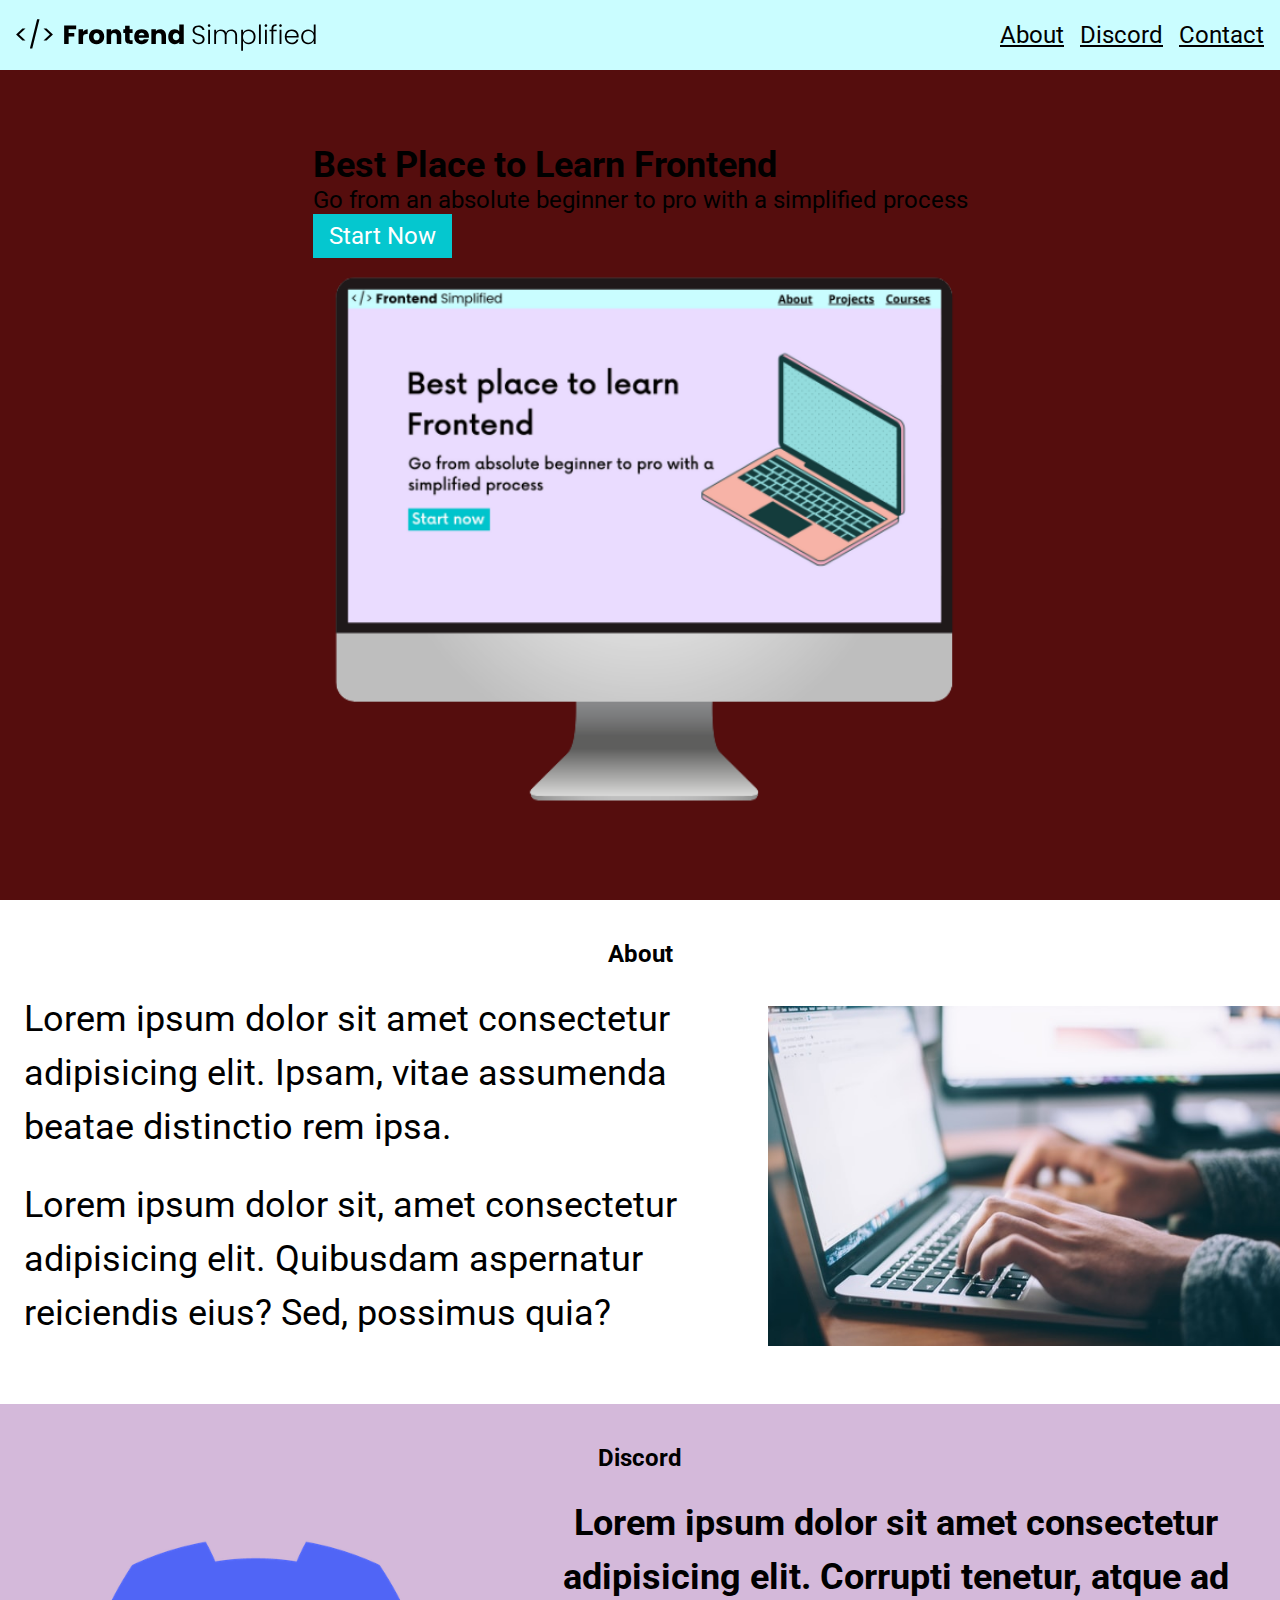
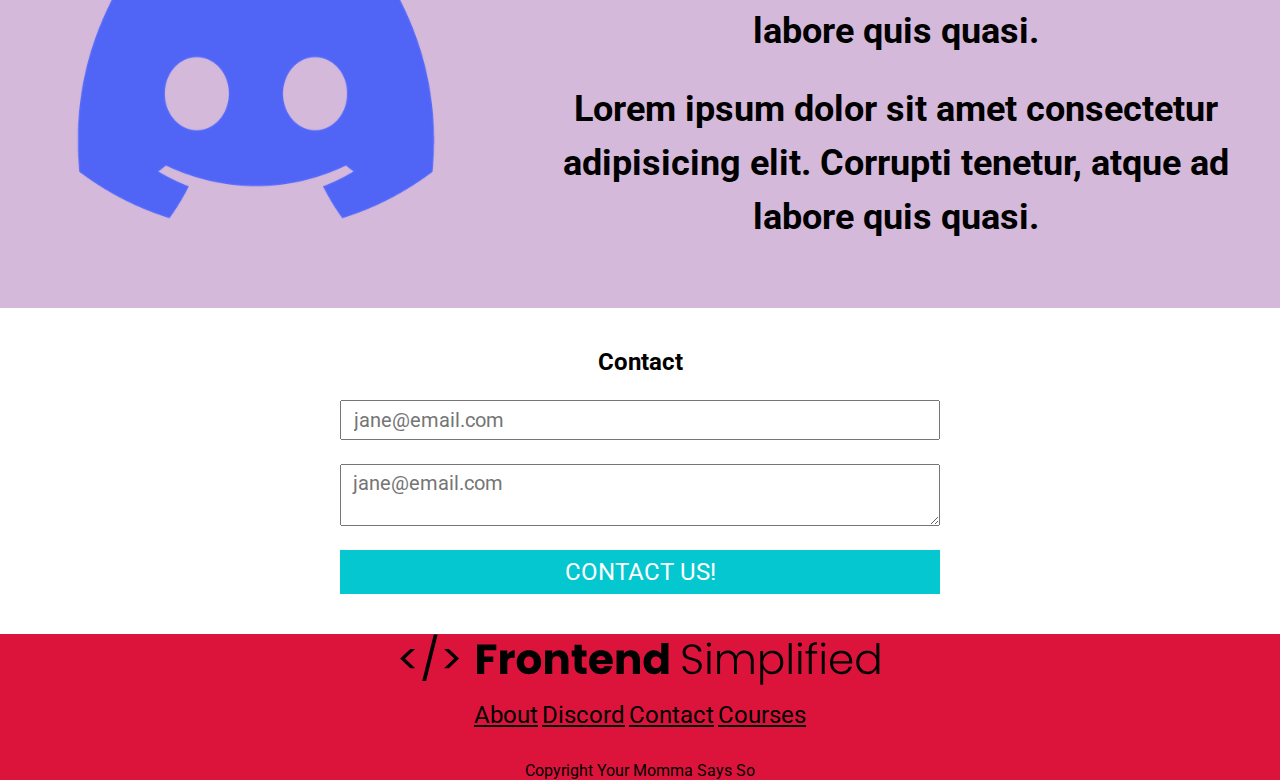
<file: index.html>
<!DOCTYPE html>
<html lang="en">
<head>
    <meta charset="UTF-8">
    <meta name="viewport" content="width=device-width, initial-scale=1.0">
    <title>Document</title>
    <link rel="stylesheet" href="./style.css">
</head>
<body>
    <section>
        <nav>
            <img src="./Assets/FES.svg" alt="" class="logo">
            <ul>
                <li><a href="#about">About</a></li>
                <li><a href="#discord">Discord</a></li>
                <li><a href="#contact">Contact</a></li>
            </ul>
        </nav>
        <header>
            <div class="row">
             <div class="home__description">
                <div>
                <h1>Best Place to Learn Frontend</h1>
                <p class="subheader">Go from an absolute beginner to pro with a simplified process</p>
                <button class="home__description--button">Start Now</button>
                </div>
            <figure>
                <img src="./Assets/laptop.png" alt="Home Page Image">
            </figure>
             </div>
            </div>
        </header>
    </section>

    <main>
    <section id="about">
        <h2>About</h2>
          <div class="row">
            <div class="section__description">
                <div class="section__description--wrapper">
                    <p class="section__description--para">Lorem ipsum dolor sit amet consectetur adipisicing elit. Ipsam, vitae assumenda beatae distinctio rem ipsa.</p>
                    </p>
                    <p class="section__description--para">Lorem ipsum dolor sit, amet consectetur adipisicing elit. Quibusdam aspernatur reiciendis eius? Sed, possimus quia?</p>
                </div>   
                    <figure class="about__img--wrapper">
                        <img src="./Assets/about.jpg" alt="">
                    </figure>
                </div>
            </div>
          </div>
    </section>
    
        <section id="discord">
            <h2>Discord</h2>
    <div class="row">
        <div class="section__description">
            <figure class="about__img--wrapper">
                <img src="./Assets/discord.png" alt="">
            </figure>
            <div class="section__description--wrapper">
                <h2>
                    <p class="section__description--para">Lorem ipsum dolor sit amet consectetur adipisicing elit. Corrupti tenetur, atque ad labore quis quasi.</p>
                    <p class="section__description--para">Lorem ipsum dolor sit amet consectetur adipisicing elit. Corrupti tenetur, atque ad labore quis quasi.</p>
                </h2>
            </div>
        </div>
    </div>
        </section>

        <section id="contact">
            <h2>Contact</h2>
                <form action="">
                    <label for="Email"></label>
                    <input type="email" placeholder="jane@email.com">
                    <label for="Message"></label>
                    <textarea type="ext" placeholder="jane@email.com"></textarea>
                    <button>CONTACT US!</button>
                </form>
        </div>   
        </section>
    </main>

    <footer>
        <img class="footer__logo" src="./Assets/FES.svg" alt="">
        <div class="footer__links">
            <a class="footer__link" href="about">About</a>
            <a class="footer__link" href="discord">Discord</a>
            <a class="footer__link" href="contact">Contact</a>
            <a class="footer__link" href="courses">Courses</a>
        </div>
        <p>Copyright Your Momma Says So</p>
    </footer>
    
</body>
</html>
</file>
<file: style.css>
@import url('https://fonts.googleapis.com/css2?family=Roboto:wdth,wght@75..100,300,400,500,700&display=swap');

* {padding: 0;
    margin: 0;
    box-sizing: border-box;
    font-family: "Roboto", sans-serif;
}

nav {
   height: 70px;
   display: flex;
   justify-content: space-between;
   align-items: center;
   padding: 0 16px;
   background-color: #cafdff;
}

header{
    background-color: #550d0d;
    height: calc(100vh - 70px);
    padding: 24px;
    display: flex;
    align-items: center;
    justify-content: center;
}
h1{
    font-size: 36px;
}

.subheader {
    font-size: 24px;
    margin: 16 px 0 24px 0;
}
button{
    background-color: #05c7cf;
    color: white;
    border: none;
    padding:8px 16px;
    font-size: 24px;
    cursor: pointer;

}
a {
    color: #000;
    font-size: 24px;
    font: weight 700px;;
}
.logo {
    width: 300px;
}
ul {
    display: flex;
}
li {
    list-style-type: none;
    padding-left: 16px;
}
.row {
    width: 100%;
    max-width: 1300px;
    display: flex;
    align-items: center;
    justify-content: center;
    margin: 0 auto;

}
#about,
#discord,
#contact,
#footer{
    padding: 40px 0;
}
h2{
    font-size: 24px;
    text-align: center;
    margin-bottom: 24px;
}
.section__description {
    display: flex;
    align-items: center;
    justify-content: center;
    
}

.about__img--wrapper {
    width: 40%;
}

img {
    width: 100%;
}

.section__description--wrapper{
    width: 60%;
    padding: 0 24px;

}
.section__description--para {
font-size: 36px;
line-height: 1.5;
margin-bottom: 24px;

}

/*

DISCORD

*/

#discord {
    background-color: #d4b9da;
}

/*

CONTACT

*/

form {
    width: 100%;
    max-width: 600px;
    display: flex;
    flex-direction: column;
    margin: 0 auto;

}

input, textarea {
    margin-bottom: 24px;
    font-size: 20px;
    padding: 6px 12px;

}


footer {
    background-color: crimson;
    display: flex;
    align-items: center;
    flex-direction: column;

}

.footer__logo{
    max-width: 480px;
    margin-bottom: 16px;
}

.footer__links {
    margin-bottom: 32px;
}

.footer_link {
    padding: 0 40px;
}

@media (max-width: 728px) {
    .row{
        flex-direction: column
    }

    .home__description {
        margin-bottom: 24px;
        display: flex;
        flex-direction: column;
        align-items: center;
    }
    h1 {
        text-align: center;
        font-size: 60px;
        }

    .home__description--button {
        max-width: 240px;
    }

    
    .subheader {
        text-align: center;
        font-size: 28px;
    }

    ul {
        display: none;
    }

    .section__description {
        flex-direction: column;
    }
    .section__description--wrapper {
        width: 100%;
    }

    .about__img--wrapper {
        width: 100%;
     }

    #discord .section__description {
        flex-direction: column-reverse;

    }
    .footer__logo {
        max-width: 360px;
    }
    footer {
        padding: 48px 24px;
    }
    .footer__link {
        padding: 0 4px;
        font-size: 18px;

    }
    .footer__links {
        margin-bottom: 24px;
    }
}
</file>
